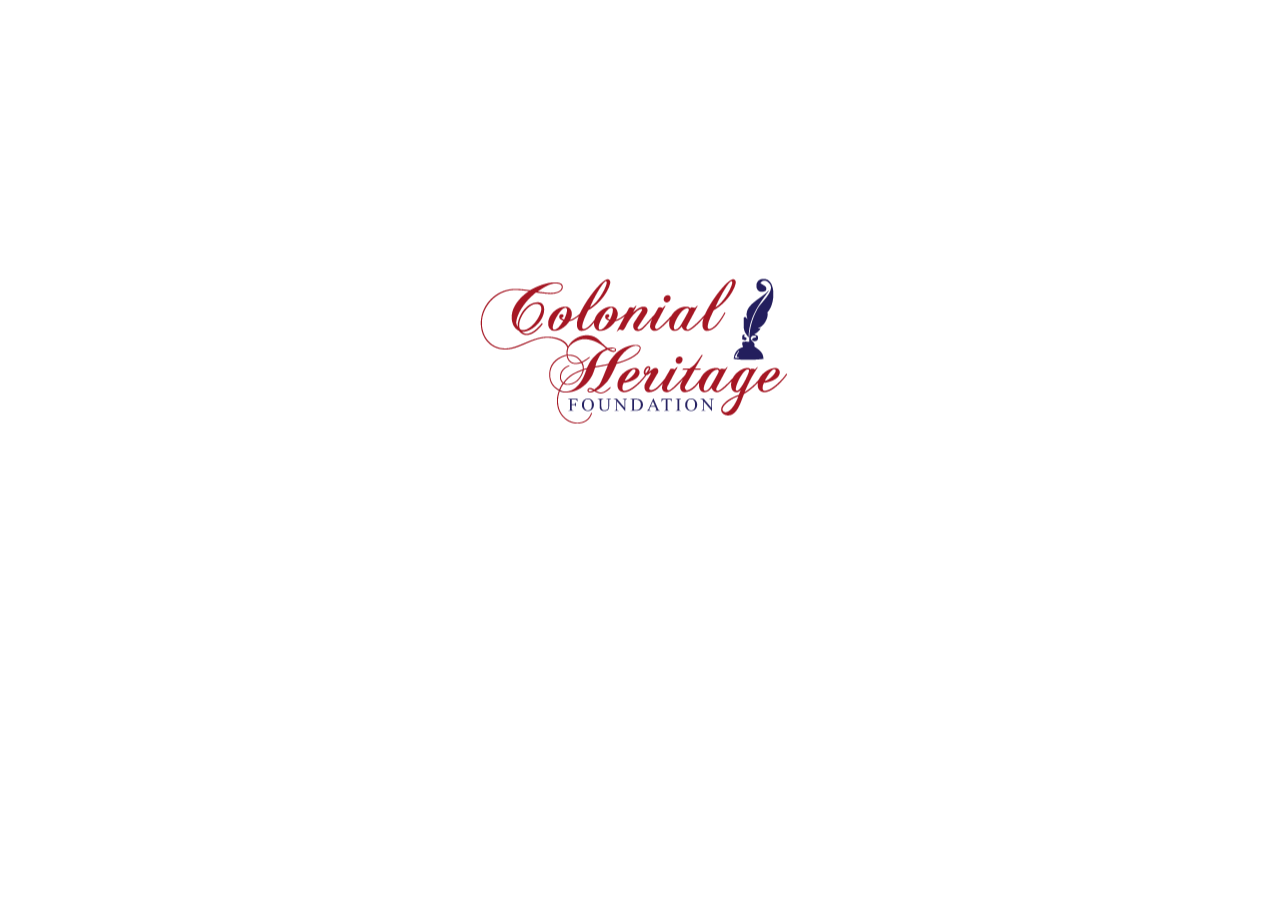
<file: index.html>
<html lang="en">
  <head>
    <meta name="google-signin-scope" content="profile email">
    <meta name="google-signin-client_id" content="1096843174567-h7uch3m0gi2ud4mhei8hd637md8q6g38.apps.googleusercontent.com">
    <script src="https://apis.google.com/js/platform.js" async defer></script>
    <script src="index.js"></script>
    <script src="url.js"></script>
    <link rel="stylesheet" href="style.css">
  </head>
  <body onload="start_me_up()">
    <div class="topnav" id="nav">
      </div>
    </div>
    <div id="body">
      <div id="center">
        <img src="images/CH-Foundation-Logo-338.png">
        <div id="status" style="padding-top: 1rem;  display: flex;justify-content: center;">
          <div class="g-signin2" data-onsuccess="onSignIn" data-theme="dark"></div>
        </div>
      </div>
    </div>  
    

  </body>
</html>
</file>
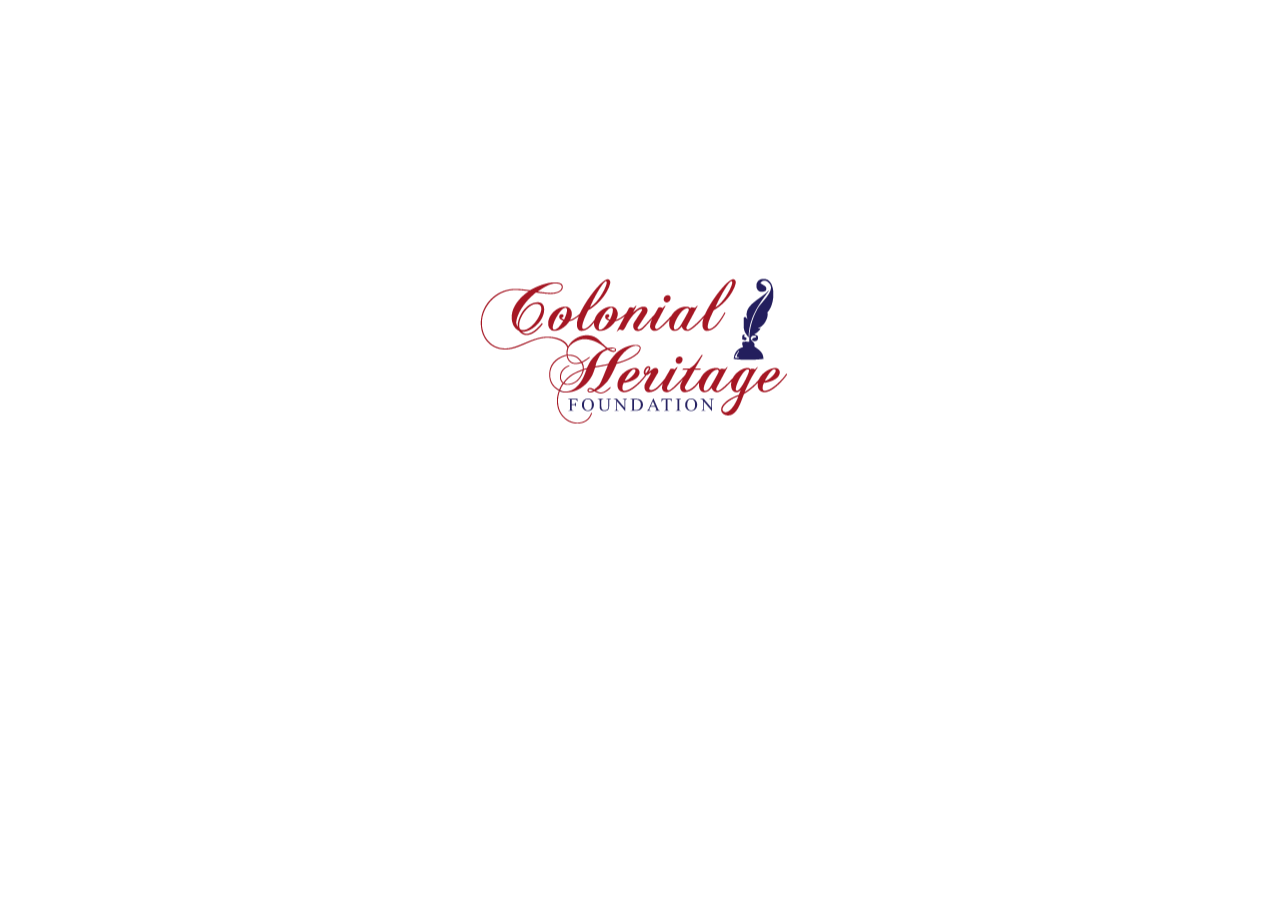
<file: edit_participant.html>
<html lang="en">
  <head>
    <meta name="google-signin-scope" content="profile email">
    <meta name="google-signin-client_id" content="1096843174567-h7uch3m0gi2ud4mhei8hd637md8q6g38.apps.googleusercontent.com">
    <script src="index.js"></script>
    <script src="url.js"></script>
    <link rel="stylesheet" href="style.css">
  </head>
  <body>
    <div class="topnav" id="nav">
      </div>
    </div>
    <div id="body">
      <div id="center">
        <img usemap="#image-map" src="images/CH-Foundation-Logo-338.png">
        <div id="status" style="padding-top: 1rem;  display: flex;justify-content: center;">
          <div class="g-signin2" data-onsuccess="onSignIn" data-theme="dark"></div>
        </div>
      </div>
    </div>  
<!-- Image Map Generated by http://www.image-map.net/ -->

<map name="image-map">
    <area  onclick="signOut()" title="Logout"  coords="282,23,273,37,266,51,263,67,265,76,256,84,255,92,261,96,299,96,295,81,292,65,301,52,305,32,305,10,289,4" shape="poly">
</map>    

  </body>
</html>
</file>
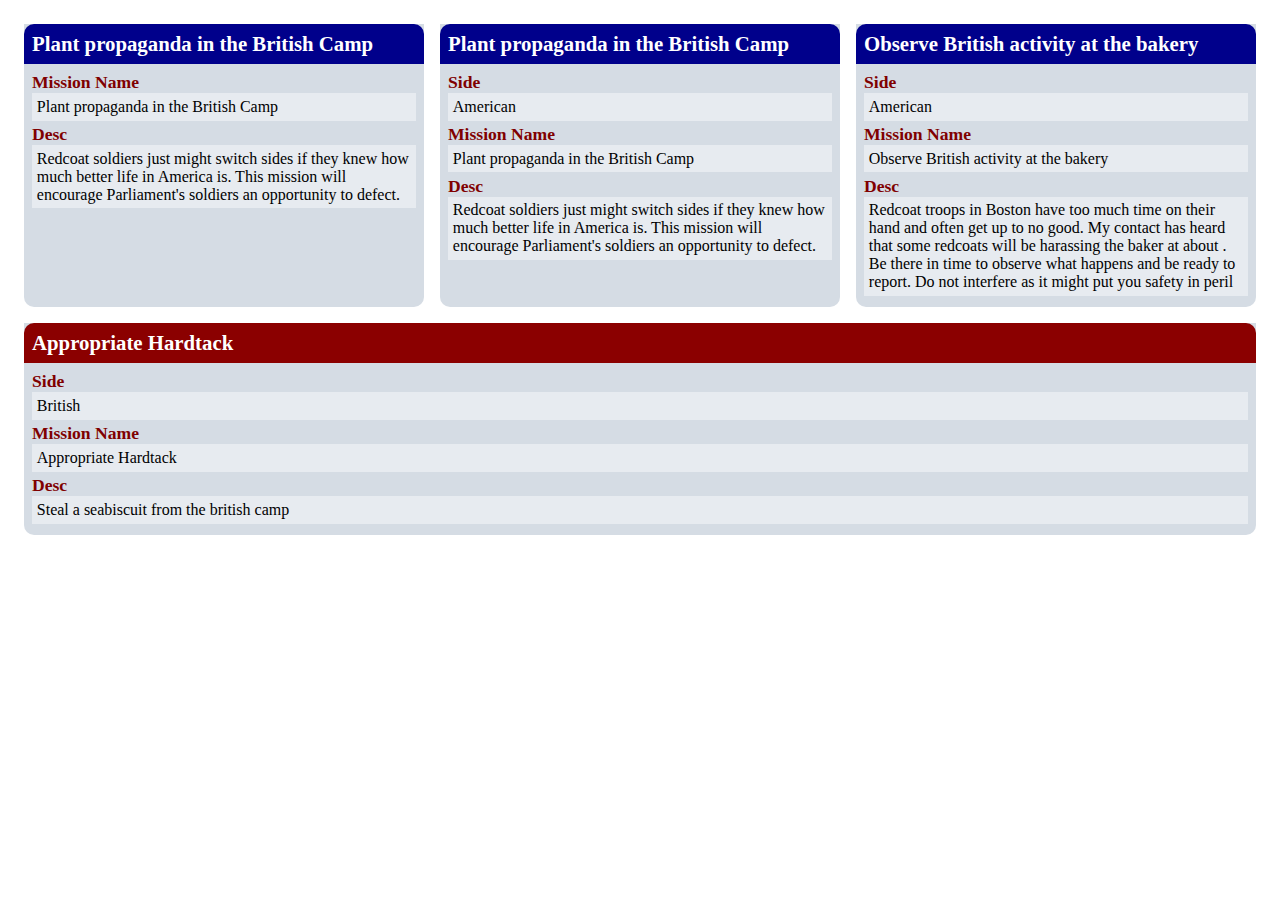
<file: explore.html>
<html lang="en">
  <head>
    <link rel="stylesheet" href="cards.css">
  </head>
<body>


<div>
    

        <div class="cards">
            
          <div class="card">
            <div class="card-head us">
              Plant propaganda in the British Camp
            </div>  
            <div class="card-body">
              <div class="data-label">Mission Name</div>
              <div class="data-field">Plant propaganda in the British Camp</div>
              
              <div class="data-label">Desc</div>
              <div class="data-field">Redcoat soldiers just might switch sides if they knew how much better life in America is.  This mission will encourage Parliament's soldiers an opportunity to defect. </div>
            </div>    
          </div>            
          



          <div class="card"><div class="card-head us">Plant propaganda in the British Camp</div><div class="card-body"><div class="data-label">Side</div><div class="data-field">American</div><div class="data-label">Mission Name</div><div class="data-field">Plant propaganda in the British Camp</div><div class="data-label">Desc</div><div class="data-field">Redcoat soldiers just might switch sides if they knew how much better life in America is.  This mission will encourage Parliament's soldiers an opportunity to defect. </div></div></div><div class="card"><div class="card-head us">Observe British activity at the bakery</div><div class="card-body"><div class="data-label">Side</div><div class="data-field">American</div><div class="data-label">Mission Name</div><div class="data-field">Observe British activity at the bakery</div><div class="data-label">Desc</div><div class="data-field">Redcoat troops in Boston have too much time on their hand and often get up to no good.  My contact has heard that some redcoats will be harassing the baker <date> at about <time>.  Be there in time to observe what happens and be ready to report.  Do not interfere as it might put you safety in peril</div></div></div><div class="card"><div class="card-head brit">Appropriate Hardtack</div><div class="card-body"><div class="data-label">Side</div><div class="data-field">British</div><div class="data-label">Mission Name</div><div class="data-field">Appropriate Hardtack</div><div class="data-label">Desc</div><div class="data-field">Steal a seabiscuit from the british camp</div></div></div


        </div>
        

       
    
  </div>
</body>
</html>
</file>
<file: style.css>
#body{
    position: relative;
    height: 100vh; 

  }
  #center {
    position: absolute;
    top: 40%;
    left: 50%;
    transform: translate(-50%, -50%);
  }


body{
    font-family: Tahoma, Verdana, Segoe, sans-serif;
    margin:0;
}
 #hourglass{
    float: right; 
    margin-top: 6px ;
    margin-right: 6px ;
    width: 30px;
 }


#navigation {
    margin: 0;
    padding: 0 1em;
    background: rgb(43, 55, 66);
    height: 3em;
    list-style: none;
   }
   
   #navigation > li {
    float: left;
    height: 100%;
    margin-right: 0.5em;
    padding: 0 1em;
   }
   
   #navigation > li > a {
    float: left;
    height: 100%;
    color: rgb(201, 179, 133);
    text-decoration: none;
    line-height: 3;
    font-weight: bold;
   }
   
   #navigation > li > a:hover {
    color: rgb(202, 170, 99);
    text-decoration: underline;
   }






   #navigation > li.sub {
    position: relative;
   }





   #navigation > li.sub ul {
    width: 10em;
    margin: 0;
    padding: 0.5em 0;
    list-style: none;
    background: rgb(201, 179, 133);
    position: absolute;
    top: -1000em;
    z-index: 2; 
   }
   
   #navigation > li.sub ul li {
    width: 90%;
    margin: 0 auto 0.3em auto;
    
   }
   
   #navigation > li.sub ul li a {
    height: 100%;
    display: block;
    padding: 0.4em;
    color: rgb(43, 55, 66);
    font-weight: bold;
    text-decoration: none;
   }
   
   #navigation > li.sub ul li a:hover {
    background: rgb(224, 200, 146);
    text-decoration: underline;
   }



   #navigation > li.sub:hover ul {
    top: 3em;
   }
















.tableFixHead      { overflow: auto; height: 100px;border-collapse: collapse; border:1px solid #aaa; position:relative }
.tableFixHead thead{ position: sticky; top: 0; z-index: 1; }
.tableFixHead th, td { padding: 8px 16px; border:1px solid #aaa;}
.tableFixHead th     { background:rgb(238, 214, 169); white-space: nowrap; font-weight: 600; color:#800000}
.empty { background:#eee;}
.number {text-align: right;}
.hidden-row{display:none;}
.visible-row{display:table-row; background-color: #777;}
.document-image{max-width: 400px;padding-right:8px;}
.screenwidth-image{max-width: 100%;padding-right:8px;}
.full-image{padding-right:8px;}
.editcell{padding:0}
.editable {
    width: 100%;
    height: 100%;
}
.updating {
    width: 100%;
    height: 100%;
    background-color: #ccc;
}

/*https://www.bestcssbuttongenerator.com/#/2*/
.activeButton {
	box-shadow: 0px 10px 14px -7px #276873;
	background:linear-gradient(to bottom, #599bb3 5%, #408c99 100%);
	background-color:#599bb3;
	border-radius:8px;
	display:inline-block;
	cursor:pointer;
	color:#ffffff;
	font-family:Arial;
	font-size: .9rem;
	font-weight:bold;
	padding:.5rem 1rem;
	text-decoration:none;
	text-shadow:0px 1px 0px #3d768a;
}
.activeButton:hover {
	background:linear-gradient(to bottom, #408c99 5%, #599bb3 100%);
	background-color:#408c99;
}
.activeButton:active {
	position:relative;
	top:1px;
}
</file>
<file: cards.css>
/* Import the google web fonts you want to use */

.data-field{
	display:block;
	background-color: rgb(231, 235, 240);
	margin-bottom:.2rem;
	padding:.3rem;
}
.data-label{
    display:block;
	color:#800000;
	font-weight: bold;
	font-size: 1.1rem;
}

.label-link{
    display:block;
	margin-bottom: .5rem;
	color:#800000;
	font-weight: bold;
	cursor: pointer;
}


.card-head{
	border-radius: 10px 10px 0 0 ;
	padding: .5rem;
	color:white;
	font-weight: bold;
	font-size: 1.3rem;
}

.us{background-color: darkblue;}
.brit{background-color: darkred;}

.card-body{
	padding: .5rem;
}
.card-foot{
	padding: 0 .5rem .5rem .5rem;
}

/* Flexbox stuff */

.cards {
	margin-left: 1rem;
	display: flex;
	flex-wrap: wrap;
	justify-content: flex-start;
}

.card {
	margin-right:1rem;
	margin-top:1rem;
	flex: 1 1 20rem;
	border-radius: 0 0 10px 10px;
	background-color: rgb(213, 220, 228);
}
</file>
